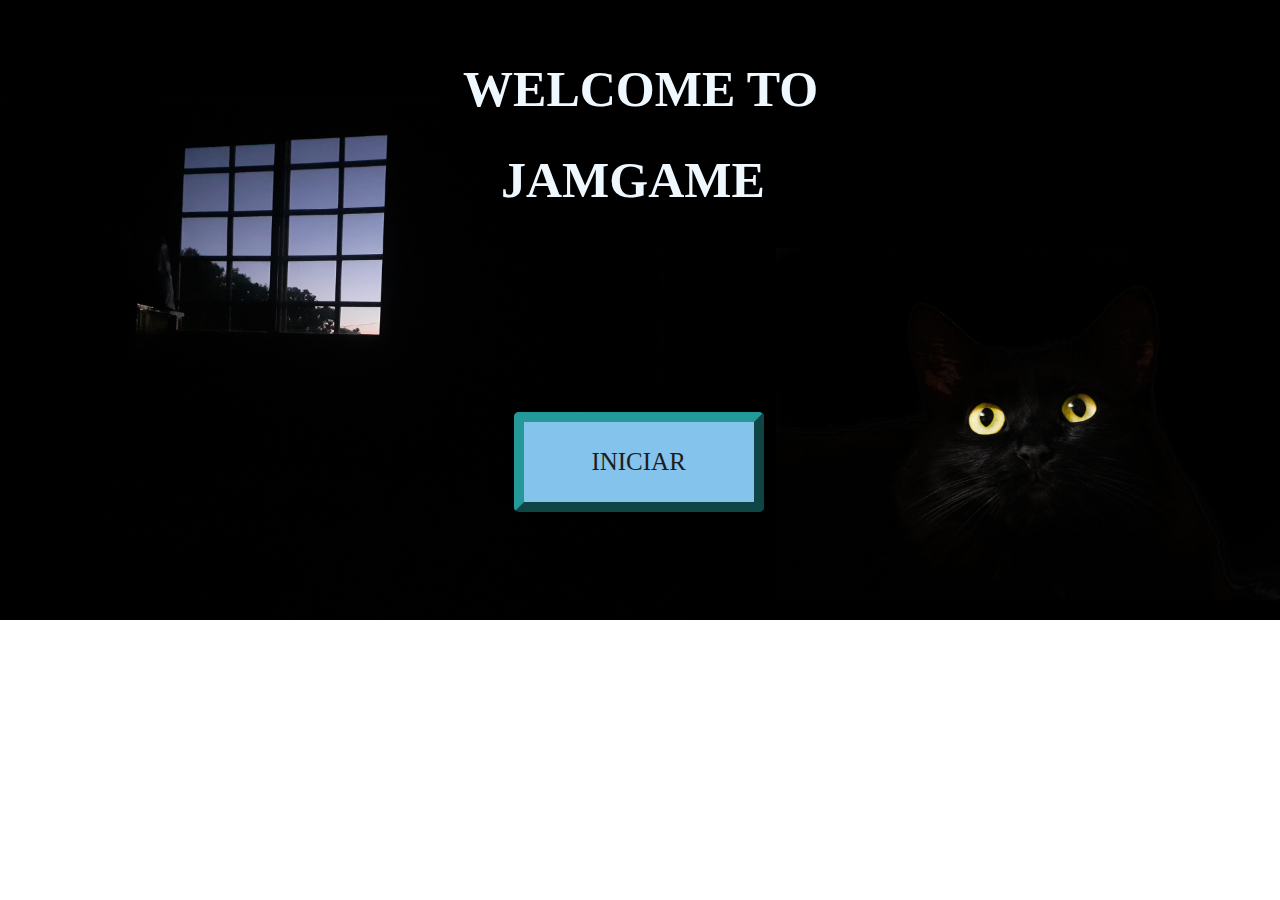
<file: index.html>
<!DOCTYPE html>
<html lang="en">
<head>
    <meta charset="UTF-8">
    <meta http-equiv="X-UA-Compatible" content="IE=edge">
    <meta name="viewport" content="width=device-width, initial-scale=1.0">
    <title>creador</title>
    <link rel= "stylesheet" href="portada.css">
</head>
<body id="bodyy" style="align-items: center;  color: aliceblue;">
<div>
    <br>
    <h1 style="color: aliceblue;
    font-size: 50px;
    margin-left: 36%;">WELCOME TO</h1>
    <h1 style="color: aliceblue;
    font-size: 50px;
    margin-left: 39%;">JAMGAME</h1><br>
    <button id="bc"  onclick="inicio()">INICIAR</button>

    
</div>

<script>
   
function inicio() {
    window.location = "portada.html";

    
  
}

</script>
</body>
</html>
</file>
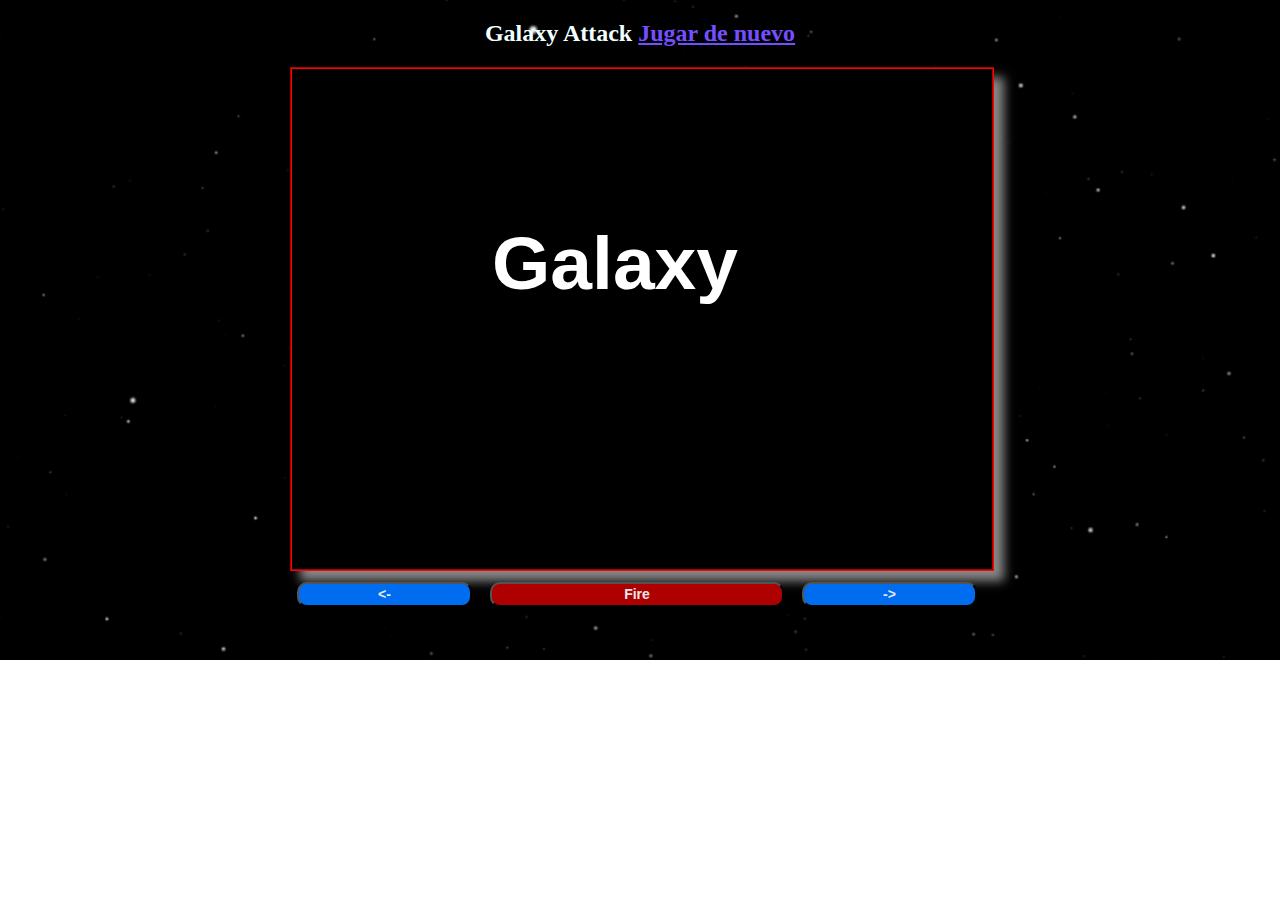
<file: galaxy.html>
<!doctype html>
<html>
	<head>
		<meta charset="UTF-8">
		<link rel="stylesheet" href="style.css">
		<link rel="icon" href="nave-espacial.png">
		<title>Galaxy Attack</title>
		<script type="text/javascript" src="main.js"></script>
	</head>
	<body>
		<h2>Galaxy Attack <a href="" onclick="ini()">Jugar de nuevo</a></h2>
		<canvas id="miCanvas" width="700px" height="500px">
			Tu navegador no soporta CANVAS
		</canvas>
		<div class="botonesDiv">
			<button class="botonesMover" onclick="verifica(true,37)">&lt;-</button>
			<button class="botonDisparo" onclick="verifica(true,32)">Fire</button>
			<button class="botonesMover" onclick="verifica(true,39)">-&gt;</button>
		</div>
		

	
	</body>
</html>
</file>
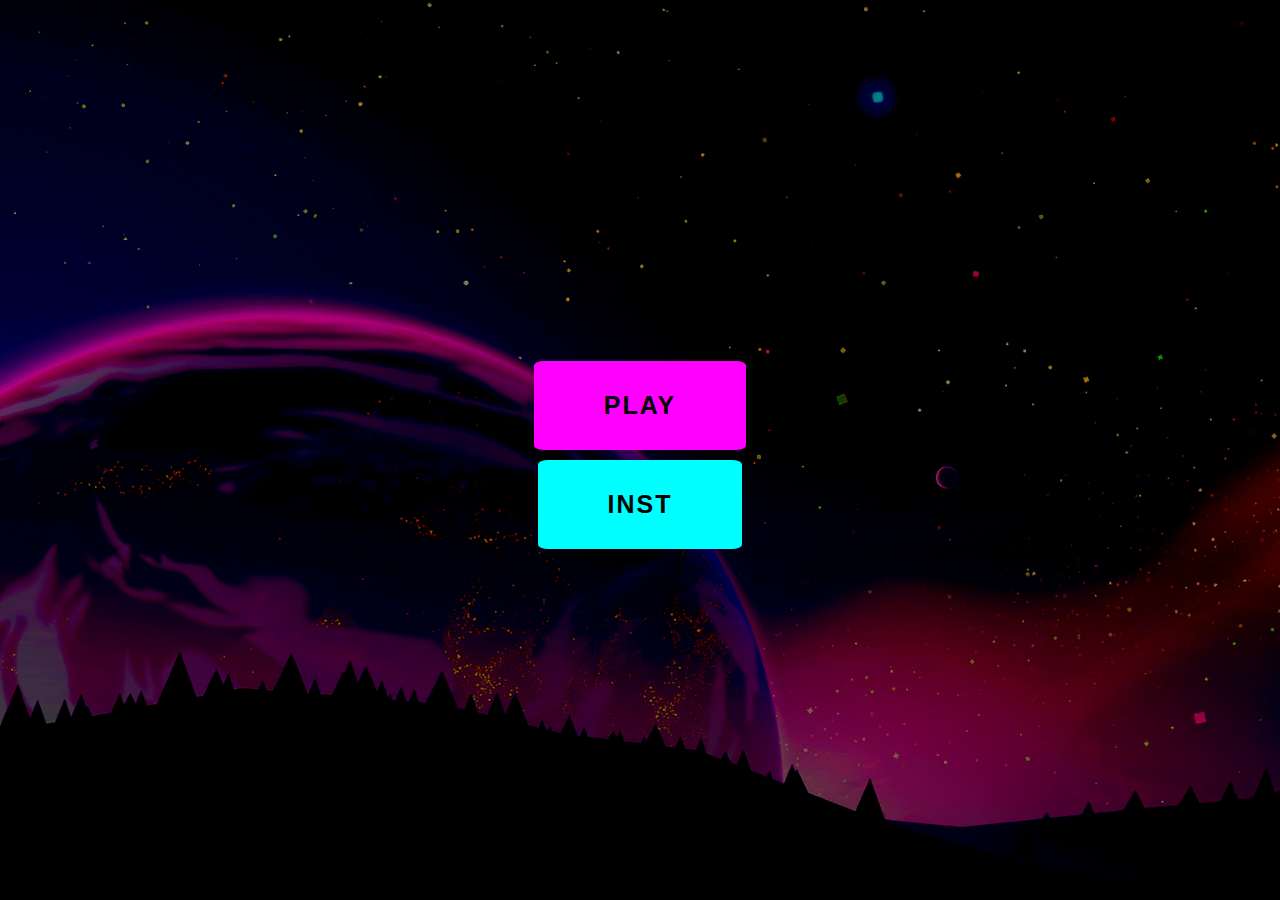
<file: inicio.html>
<!DOCTYPE html>
<html lang="en">
<head>
    <meta charset="UTF-8">
    <meta http-equiv="X-UA-Compatible" content="IE=edge">
    <meta name="viewport" content="width=device-width, initial-scale=1.0">
    <link rel="stylesheet" href="css/main.css">
    <title>inicio</title>
</head>
<body>
    <body background="./img/Fondo.png" width="1920" height="1080"></body>
    <button id="button1" type="button" onclick="banana()"><span></span> PLAY</button>
    <script>
        function banana() {
            window.location = "index.html";
            
        }
    </script>
    <button id="button3" type="button" onclick="fruta()"><span></span> INST</button>
    <script>
        function fruta() {
            window.location = "instrucciones.html";
            
        }
    </script>
</body>
</html>
</file>
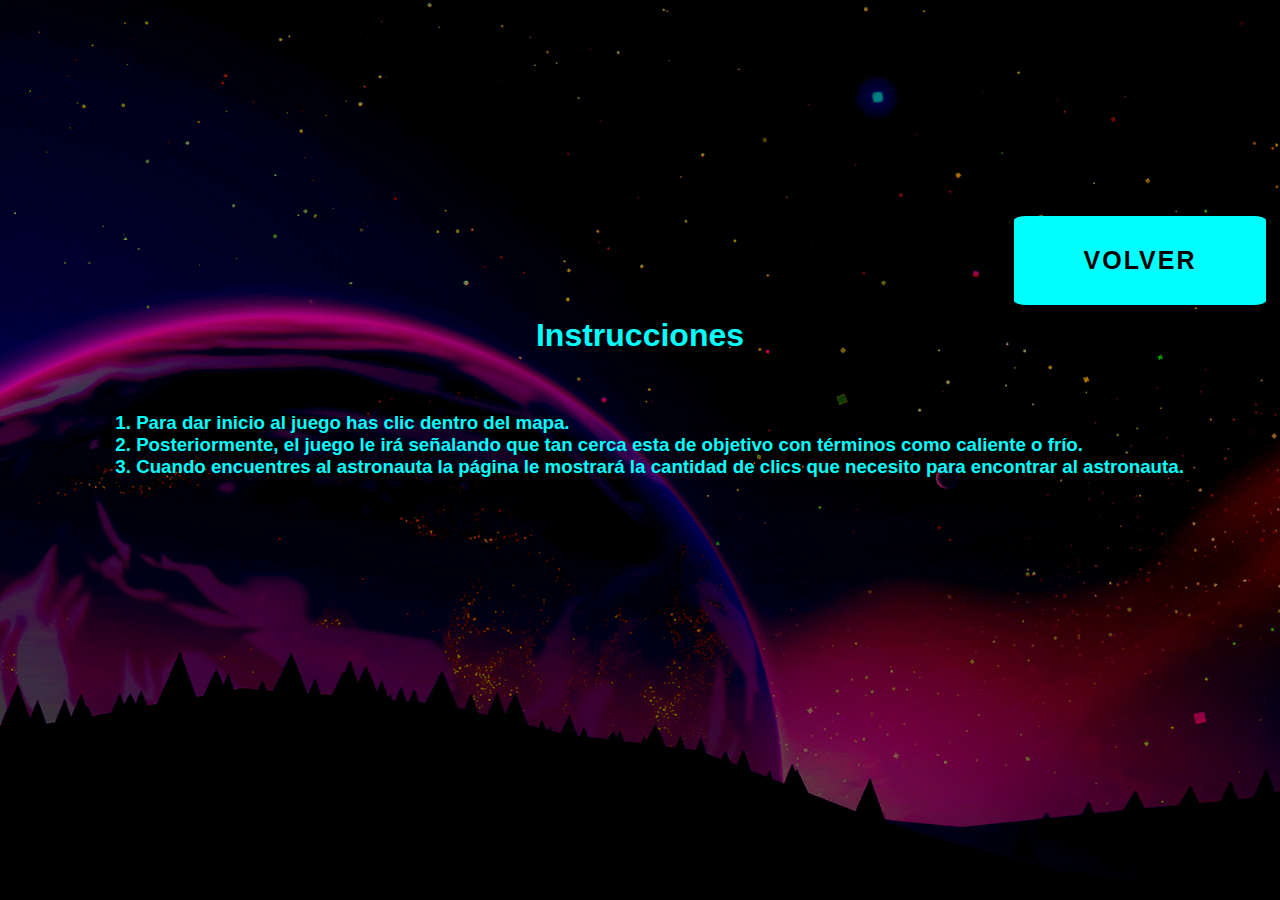
<file: instrucciones.html>
<!DOCTYPE html>
<html lang="en">
<head>
    <meta charset="UTF-8">
    <meta http-equiv="X-UA-Compatible" content="IE=edge">
    <meta name="viewport" content="width=device-width, initial-scale=1.0">
    <link rel="stylesheet" href="css/main.css">
    <title>inicio</title>
</head>
<body>
    <body background="./img/Fondo.png" width="1920" height="1080"></body>
   <h1>Instrucciones</h1>
   <h3><ol>
       <li>Para dar inicio al juego has clic dentro del mapa.</li>
       <li>Posteriormente, el juego le irá señalando que tan cerca esta de objetivo con términos como caliente o frío.</li>
       <li>Cuando encuentres al astronauta la página le mostrará la cantidad de clics que necesito para encontrar al astronauta.</li>
   </ol></h3>
   <button id="button4" type="button" onclick="magia()"><span></span>Volver</button>
    <script>
        function magia() {
            window.location = "inicio.html";
            
        }
    </script>
</body>
</html>
</file>
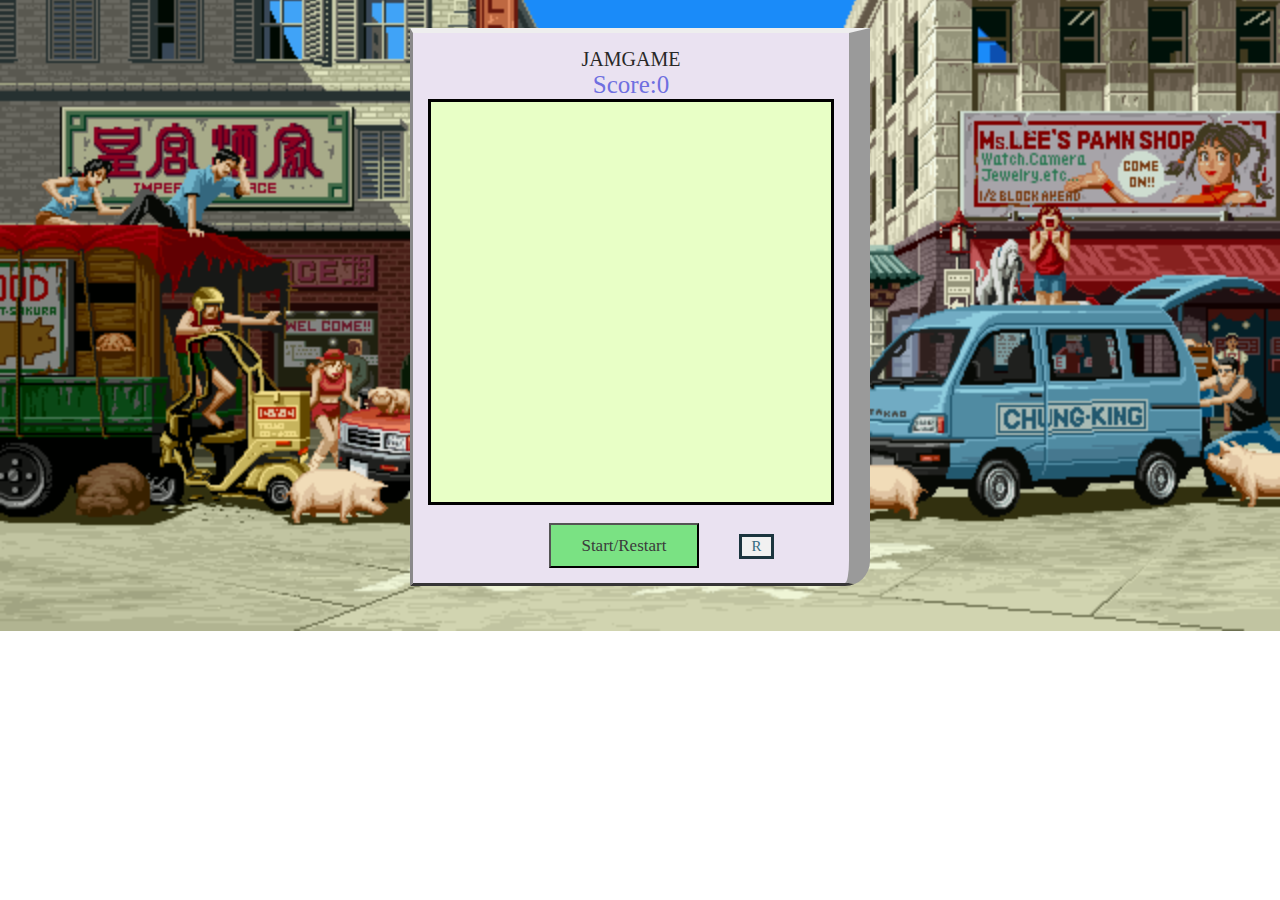
<file: juego.html>
<!DOCTYPE html>
<html lang="en" dir="ltr">
  <head>
    <meta charset="utf-8">
   
    <link rel="stylesheet" href="juego.css">
    <title>Cocodrilo come naranjas</title>
  </head>
  <body   style="text-align: center;">
    
<div id="juego"  style="text-align: center;">
    <div style="text-align: center;font-size: 20PX;color: rgb(41, 40, 39);">JAMGAME</div>
    
    <div class='score' style="color: rgb(111, 111, 224);">Score:<span>0</span></div>

   <div id="pant">
    <div class='grid'>
      <div></div>
      <div></div>
      <div></div>
      <div></div>
      <div></div>
      <div></div>
      <div></div>
      <div></div>
      <div></div>
      <div></div>
      <div></div>
      <div></div>
      <div></div>
      <div></div>
      <div></div>
      <div></div>
      <div></div>
      <div></div>
      <div></div>
      <div></div>
      <div></div>
      <div></div>
      <div></div>
      <div></div>
      <div></div>
      <div></div>
      <div></div>
      <div></div>
      <div></div>
      <div></div>
      <div></div>
      <div></div>
      <div></div>
      <div></div>
      <div></div>
      <div></div>
      <div></div>
      <div></div>
      <div></div>
      <div></div>
      <div></div>
      <div></div>
      <div></div>
      <div></div>
      <div></div>
      <div></div>
      <div></div>
      <div></div>
      <div></div>
      <div></div>
      <div></div>
      <div></div>
      <div></div>
      <div></div>
      <div></div>
      <div></div>
      <div></div>
      <div></div>
      <div></div>
      <div></div>
      <div></div>
      <div></div>
      <div></div>
      <div></div>
      <div></div>
      <div></div>
      <div></div>
      <div></div>
      <div></div>
      <div></div>
      <div></div>
      <div></div>
      <div></div>
      <div></div>
      <div></div>
      <div></div>
      <div></div>
      <div></div>
      <div></div>
      <div></div>
      <div></div>
      <div></div>
      <div></div>
      <div></div>
      <div></div>
      <div></div>
      <div></div>
      <div></div>
      <div></div>
      <div></div>
      <div></div>
      <div></div>
      <div></div>
      <div></div>
      <div></div>
      <div></div>
      <div></div>
      <div></div>
      <div></div>
      <div></div>
    </div>
   </div><br>
   <button class='start'>Start/Restart</button><button type="button" id="regresar" onclick="lobby()">R</button>

</div>



<div class="fondo" id="fon" style="text-align: center;">
  <fieldset id="information">
   
      <h2 style="text-align: center; color: rgb(32, 31, 31);">Felicidades Humano</h2>
      <h3 style="text-align: center; color: rgb(71, 70, 70);">Obtubiste el logo "traga naranjas"</h3>
      <img src="tn.jpg" id="tn" style="text-align: center;"><br>
      <button type="button" id="ok" onclick="ok()">OK</button>
      
    </fieldset>
    
 </div>


 <script src="juego.js" charset="utf-8"></script>
  </body>
</html>
</file>
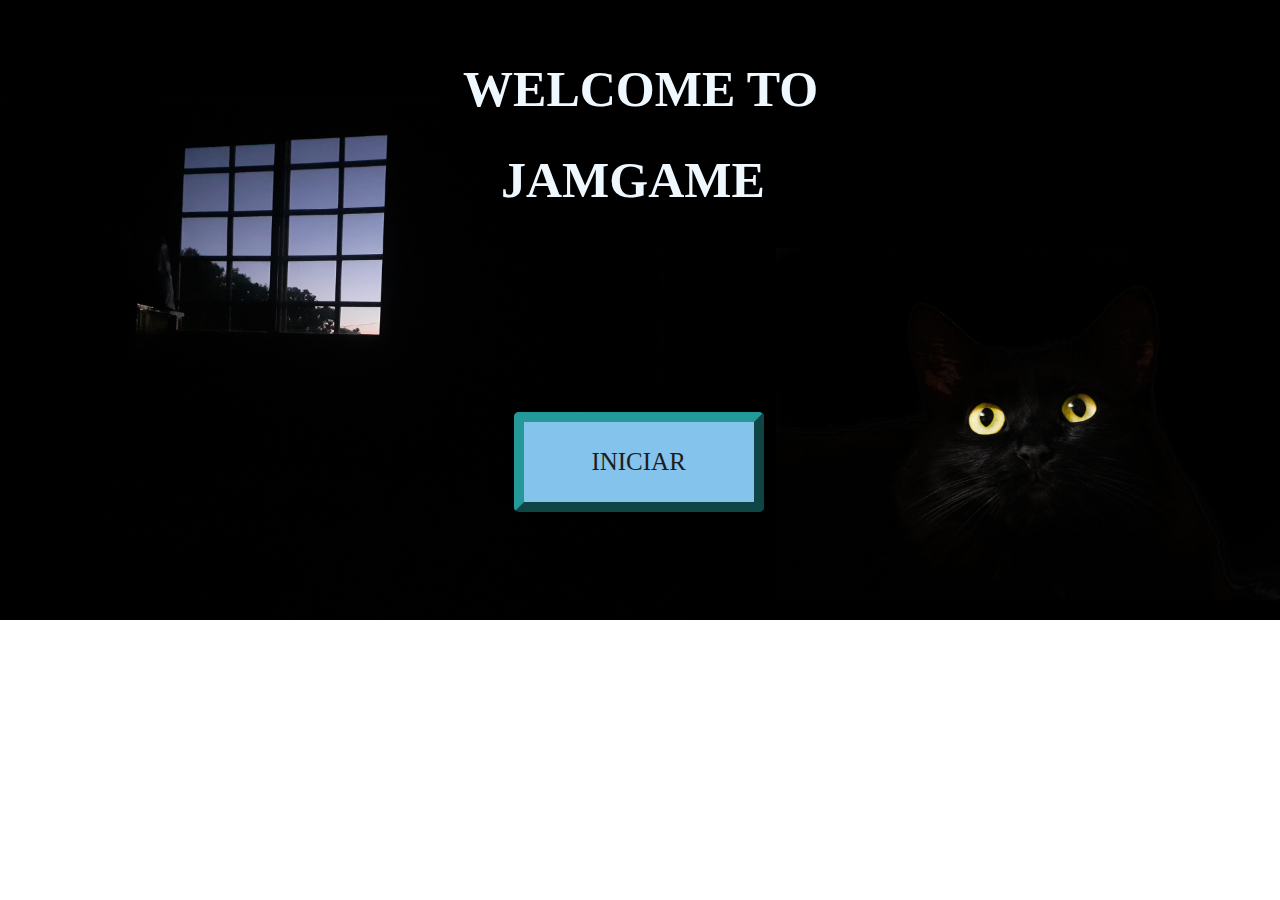
<file: primera.html>
<!DOCTYPE html>
<html lang="en">
<head>
    <meta charset="UTF-8">
    <meta http-equiv="X-UA-Compatible" content="IE=edge">
    <meta name="viewport" content="width=device-width, initial-scale=1.0">
    <title>creador</title>
    <link rel= "stylesheet" href="portada.css">
</head>
<body id="bodyy" style="align-items: center;  color: aliceblue;">
<div>
    <br>
    <h1 style="color: aliceblue;
    font-size: 50px;
    margin-left: 36%;">WELCOME TO</h1>
    <h1 style="color: aliceblue;
    font-size: 50px;
    margin-left: 39%;">JAMGAME</h1><br>
    <button id="bc"  onclick="inicio()">INICIAR</button>

    
</div>

<script>
   
function inicio() {
    window.location = "portada.html";

    
  
}

</script>
</body>
</html>
</file>
<file: portada.css>
#p{
    width: 250px;
    height: 100px;
    font-size: 30px;
    margin-top: 16%;
    margin-left: 7%;
    background-color: rgb(58, 236, 73);
    border: outset 5px rgb(54, 128, 11);
    border-radius: 5px;
    color: rgb(29, 27, 27);
    font-family: palatino;

}
#c{
    width: 250px;
    height: 100px;
    font-size: 25px;
    margin-left: 7%;
    background-color: rgb(236, 58, 58);
    border: outset 5px rgb(211, 24, 24);
    border-radius: 5px;
    color: lemonchiffon;
    font-family: palatino;
    
    
}
#p:hover{
   
    background-color: rgb(52, 184, 63);
  
   

}
#c:hover{
   
    background-color: rgb(161, 41, 41);
    
   
    
    
}
#body{
    background-image: url("fondo.gif");
    background-size: cover;
  background-repeat:no-repeat;
  background-position: center center;
}
#bodyy{
    background-image: url("f7.png");
    background-size: cover;
  background-repeat:no-repeat;
  background-position: center center;
}

h1{
    color: aliceblue;
    font-size: 50px;
    margin-left: 7%;
}

#bc{
    width: 250px;
    height: 100px;
    font-size: 25px;
    margin-top: 12%;
    margin-left: 40%;
    background-color: rgb(132, 195, 236);
    border: outset 10px rgb(37, 153, 153);
    border-radius: 5px;
    color: rgb(29, 27, 27);
    transition: .5s;
    font-family: palatino;
}
#bc:hover{
    
    background-color: rgb(37, 153, 153);
    border-style:outset;
    color: aliceblue;
    border: outset 10px  rgb(35, 133, 133);
   
}

.portadag{
  
    width: 18%;
    height: 250px;
    margin-left: 10px;
    margin-top: auto;
    border: 2px outset rgb(200, 247, 243);
}
.portadag:hover{
    border: 5px outset rgb(176, 236, 79);

}



#g1{
    margin-top: auto;
    background-image: url("coco.png");
    background-size: cover;
  background-repeat:no-repeat;
  background-position: center center;

}



#g2{
    margin-top: auto;
    background-image: url("gd.png");
    background-size: cover;
  background-repeat:no-repeat;
  background-position: center center;

}


#g3{
    margin-top: auto;
    background-image: url("gm.png");
    background-size: cover;
  background-repeat:no-repeat;
  background-position: center center;

}


#g4{
    margin-top: auto;
    background-image: url("ge.png");
    background-size: cover;
  background-repeat:no-repeat;
  background-position: center center;

}


#g5{
    margin-top: auto;
    background-image: url("sd.png");
    background-size: cover;
  background-repeat:no-repeat;
  background-position: center center;

}




.fondo{
    background: rgba(0,0,0,.3);
    position: fixed;
    top: 0;
    bottom: 0;
    left: 0;
    right: 0;
    visibility: hidden;
    transition: .4s ease all;
    transform: scale(1);
    

    
}
.fondo.active{
    visibility: visible;
    transition: .4s ease all;
    transform: scale(1.1);
}


#information{
    font-family: palatino;
    
    position: fixed;
    width: 61%;
    height: 64%;
   margin-left: 17%;
   margin-right: 40%;
   margin-top:6%;
   margin-bottom: 5%;
   display: block;
   align-items: center;
   justify-content: center;
    background-color: rgb(113, 122, 155);
    border: 10px  outset rgb(238, 238, 238);
    border-radius: 15px;
    size: 40px;
    transition: .3s ease all;
    transform: scale(0.9);
    font-family: palatino;
  
   
}



#X{
    margin-left: 97%;
    font-size: 25px;
    position: relative;
    margin-top: 5px;
    background-color: rgba(0,0,0,0);
    border: 0px;
    color: rgb(235, 228, 228);
    transition: .3s ease all;
}
#X:hover{
   
    color: rgb(248, 103, 103) !important;
   
}
</file>
<file: style.css>
body {
    width: 700px;
    margin: 0 auto;
}

body{
    background-image: url("starsm.gif");
    background-size: cover;
  background-repeat:no-repeat;
  background-position: center center;
}

h2 {
    text-align: center;
    color: azure;
}

a{
    color: rgb(117, 79, 255);
    transition: .5s;
}
a:hover{
    color: #f34c4c;
}
#miCanvas {
    border: groove 2px red;
    background: black;
    box-shadow: 10px 10px 10px #888888;
}
.botonesMover{
    color: #e8e8e8;
    background-color: #006df1;
    border-radius: 10px;
    height: 25px;
    width: 25%;
    margin: 1%;
    font-size: 14px;
    font-weight: bold;
}
.botonDisparo{
    color: #e8e8e8;
    background-color: #ae0000;
    border-radius: 10px;
    height: 25px;
    width: 42%;
    margin: 1%;
    font-size: 14px;
    font-weight: bold;
}
</file>
<file: css/main.css>
body {
  background-color: rgb(33, 0, 37);
  color:rgb(0, 255, 255);
  padding: 0;
  margin: 0;
  height: 100vh;
  display: flex;
  justify-content: center;
  align-items: center;
   flex-direction:column;
   font-family: -apple-system, BlinkMacSystemFont, 'Segoe UI', Roboto, Oxygen, Ubuntu, Cantarell, 'Open Sans', 'Helvetica Neue', sans-serif;
}

#Texto1{
  font-family: -apple-system, BlinkMacSystemFont, 'Segoe UI', Roboto, Oxygen, Ubuntu, Cantarell, 'Open Sans', 'Helvetica Neue', sans-serif;
}

#Texto2{
  font-family: -apple-system, BlinkMacSystemFont, 'Segoe UI', Roboto, Oxygen, Ubuntu, Cantarell, 'Open Sans', 'Helvetica Neue', sans-serif;
}
img {
  -webkit-user-select: none;
  -khtml-user-select: none;
  -moz-user-select: none;
  -o-user-select: none;
  user-select: none;
  border-radius: 3%;
}

p {
  display: block;
}

span {
  color:magenta;
  font-size: 40px;
  font-weight: bold;
}

#button1 {
margin: 0 50px;
position: relative;
padding: 30px 70px;
font-size: 25px;
border: none;
background-color: fuchsia;
color:blanchedalmond, .4;
text-transform: uppercase;
letter-spacing: 2px;
cursor: pointer;
overflow: hidden;
transition: .3s;
border-radius: 5%;
font-weight: bold;
font-family:-apple-system, BlinkMacSystemFont, 'Segoe UI', Roboto, Oxygen, Ubuntu, Cantarell, 'Open Sans', 'Helvetica Neue', sans-serif;
}
#button1 span {
  position: absolute;
  width: 100%;
  height: 100px;
  border-radius: 50px;
  background-color: fuchsia, .2;
  top: -50%;
  left: -100%;
  transition: .3s;
}
#button1:hover span{
left: -10%;
}
#button1:hover {
  color: rgb(162, 0, 255);
  background-color: magenta;
  box-shadow: 0 5px 5px rgb(255, 0, 200, .7);
}

span {
  color:magenta;
  font-size: 40px;
  font-weight: bold;
}

#button2 {
margin: 0 50px;
position: relative;
top: -450px;
left: 500px;
padding: 30px 70px;
font-size: 25px;
border: none;
background-color:aqua;
color:blanchedalmond, .4;
text-transform: uppercase;
letter-spacing: 2px;
cursor: pointer;
overflow: hidden;
transition: .3s;
border-radius: 5%;
font-weight: bold;
font-family:-apple-system, BlinkMacSystemFont, 'Segoe UI', Roboto, Oxygen, Ubuntu, Cantarell, 'Open Sans', 'Helvetica Neue', sans-serif;
}
#button2 span {
  position: absolute;
  width: 100%;
  height: 100px;
  border-radius: 50px;
  background-color:aqua, .2;
  top: -50%;
  left: -100%;
  transition: .3s;
}
#button2:hover span{
left: -10%;
}
#button2:hover {
  color: rgb(2, 61, 150);
  background-color:aqua;
  box-shadow: 0 5px 5px rgba(0, 255, 234, 0.7);
}
  
  span {
    color:magenta;
    font-size: 40px;
    font-weight: bold;
  }
  
  #button3 {
  margin: 0 50px;
  position: relative;
  top: 10px;
  padding: 30px 70px;
  font-size: 25px;
  border: none;
  background-color:aqua;
  color:blanchedalmond, .4;
  text-transform: uppercase;
  letter-spacing: 2px;
  cursor: pointer;
  overflow: hidden;
  transition: .3s;
  border-radius: 5%;
  font-weight: bold;
  font-family:-apple-system, BlinkMacSystemFont, 'Segoe UI', Roboto, Oxygen, Ubuntu, Cantarell, 'Open Sans', 'Helvetica Neue', sans-serif;
  }
  #button3 span {
    position: absolute;
    width: 100%;
    height: 100px;
    border-radius: 50px;
    background-color:aqua, .2;
    top: -50%;
    left: -100%;
    transition: .3s;
  }
  #button3:hover span{
  left: -10%;
  }
  #button3:hover {
    color: rgb(31, 1, 112);
    background-color:aqua;
    box-shadow: 0 5px 5px rgba(0, 255, 234, 0.7);
  }
  
  span {
    color:aqua;
    font-size: 40px;
    font-weight: bold;
  }
  
  #button4 {
  margin: 0 50px;
  position: relative;
  top: -300px;
  left: 500px;
  padding: 30px 70px;
  font-size: 25px;
  border: none;
  background-color:aqua;
  color:blanchedalmond, .4;
  text-transform: uppercase;
  letter-spacing: 2px;
  cursor: pointer;
  overflow: hidden;
  transition: .3s;
  border-radius: 5%;
  font-weight: bold;
  font-family:-apple-system, BlinkMacSystemFont, 'Segoe UI', Roboto, Oxygen, Ubuntu, Cantarell, 'Open Sans', 'Helvetica Neue', sans-serif;
  }
  #button4 span {
    position: absolute;
    width: 100%;
    height: 100px;
    border-radius: 50px;
    background-color:aqua, .2;
    top: -50%;
    left: -100%;
    transition: .3s;
  }
  #button4:hover span{
  left: -10%;
  }
  #button4:hover {
    color: rgb(2, 61, 150);
    background-color:aqua;
    box-shadow: 0 5px 5px rgba(0, 255, 234, 0.7);
  }
    
  
  
.fondo{
  background: rgba(0,0,0,.3);
  position: fixed;
  top: 0;
  bottom: 0;
  left: 0;
  right: 0;
  visibility: hidden;
  transition: .4s ease all;
  transform: scale(1);
  

  
}
.fondo.active{
  visibility: visible;
  transition: .4s ease all;
  transform: scale(1.1);
}


#information{

  font-family:-apple-system, BlinkMacSystemFont, 'Segoe UI', Roboto, Oxygen, Ubuntu, Cantarell, 'Open Sans', 'Helvetica Neue', sans-serif;
  
  position: fixed;
  width: 41%;
  height: 64%;
 margin-left: 28%;
 margin-right: 40%;
 margin-top:6%;
 margin-bottom: 5%;
 display: block;
 align-items: center;
 justify-content: center;
  background-color: #1a002e;
  border: 10px;
  border-radius: 15px;
  size: 40px;
  transition: .3s ease all;
  transform: scale(0.9);
  font-family: palatino;

 
}

span {
  color:aqua;
  font-size: 40px;
  font-weight: bold;
}

#button5 {
margin: 0 50px;
position: relative;
padding: 10px 60px;
font-size: 25px;
border: none;
background-color:aqua;
color:blanchedalmond, .4;
text-transform: uppercase;
letter-spacing: 2px;
cursor: pointer;
overflow: hidden;
transition: .3s;
border-radius: 5%;
font-weight: bold;
font-family:-apple-system, BlinkMacSystemFont, 'Segoe UI', Roboto, Oxygen, Ubuntu, Cantarell, 'Open Sans', 'Helvetica Neue', sans-serif;
}
#button5 span {
  position: absolute;
  width: 100%;
  height: 100px;
  border-radius: 50px;
  background-color:aqua, .2;
  top: -50%;
  left: -100%;
  transition: .3s;
}
#button5:hover span{
left: -10%;
}
#button5:hover {
  color: rgb(2, 61, 150);
  background-color:aqua;
  box-shadow: 0 5px 5px rgba(0, 255, 234, 0.7);
}


#as{
  width: 180px;
  height: 180px;
  margin-left: 30%;
}
</file>
<file: juego.css>
body{
    background-image: url("f4.gif");
    background-size: cover;
  background-repeat:no-repeat;
  background-position: center center;
}

.grid {
    width: 400px;
    height: 400px;
    display: flex;
    flex-wrap: wrap;
    border-style: solid;
  }
  
  .grid div {
    width: 40px;
    height: 40px;
  }
  
  .snake {
    background-color: rgb(139, 236, 101);
  }
  
  .apple {
    background-color: rgb(255, 145, 55);
  }
#juego{

    background-color: rgb(234, 226, 241);
    display: inline-table;
    flex-wrap: wrap;
    border: outset 3px rgb(138, 137, 138);
    border-right: 21px;
    border-top: 5px;
    border-style: outset;
    border-radius: 1px;
    border-bottom-right-radius: 25PX ;
    padding: 15px;
    margin: 20px;
  
}
#pant{
  background-color: rgb(232, 255, 198);
}


.start{
    width: 150px;
    height: 45px;
    background: rgb(122, 226, 131);
    color: rgb(59, 59, 59);
    transition: .4s;
    margin-left:15%;
    font-size: 17px;
    font-family: palatino;
   

}
.start:hover{
    background: rgb(235, 76, 76);
    color: white;
 

}

.score{
    color: aliceblue;
    font-size: 25px;
}

#regresar{
  width: 35px;
  height: 25px;
  background: rgb(241, 241, 241);
  color: rgb(54, 108, 129);
  transition: .4s;
  font-size: 15px;
  font-family: palatino;
  border: 3px solid rgb(28, 53, 63) ;
  margin-top: 0px;
  margin-left: 40px;

}
#regresar:hover{
  background-color: rgb(69, 128, 151);
  color: rgb(241, 241, 241) ;
 
}




  
.fondo{
  background: rgba(0,0,0,.3);
  position: fixed;
  top: 0;
  bottom: 0;
  left: 0;
  right: 0;
  visibility: hidden;
  transition: .4s ease all;
  transform: scale(1);
  

  
}
.fondo.active{
  visibility: visible;
  transition: .4s ease all;
  transform: scale(1.1);
}


#information{

  font-family: palatino;
  
  position: fixed;
  width: 41%;
  height: 64%;
 margin-left: 28%;
 margin-right: 40%;
 margin-top:6%;
 margin-bottom: 5%;
 display: block;
 align-items: center;
 justify-content: center;
  background-color: rgb(255, 255, 255);
  border: 10px  outset rgb(238, 238, 238);
  border-radius: 15px;
  size: 40px;
  transition: .3s ease all;
  transform: scale(0.9);
  font-family: palatino;

 
}





#ok{
  
  width: 150px;
  height: 45px;
  background: rgb(122, 226, 131);
  color: rgb(59, 59, 59);
  transition: .4s;
  font-size: 17px;
  font-family: palatino;
 

}
#ok:hover{
  background: rgb(235, 76, 76);
  color: white;


}

#tn{
 
  width: 300px;
  height: auto;
  

  margin-bottom: 50px;
}
</file>
